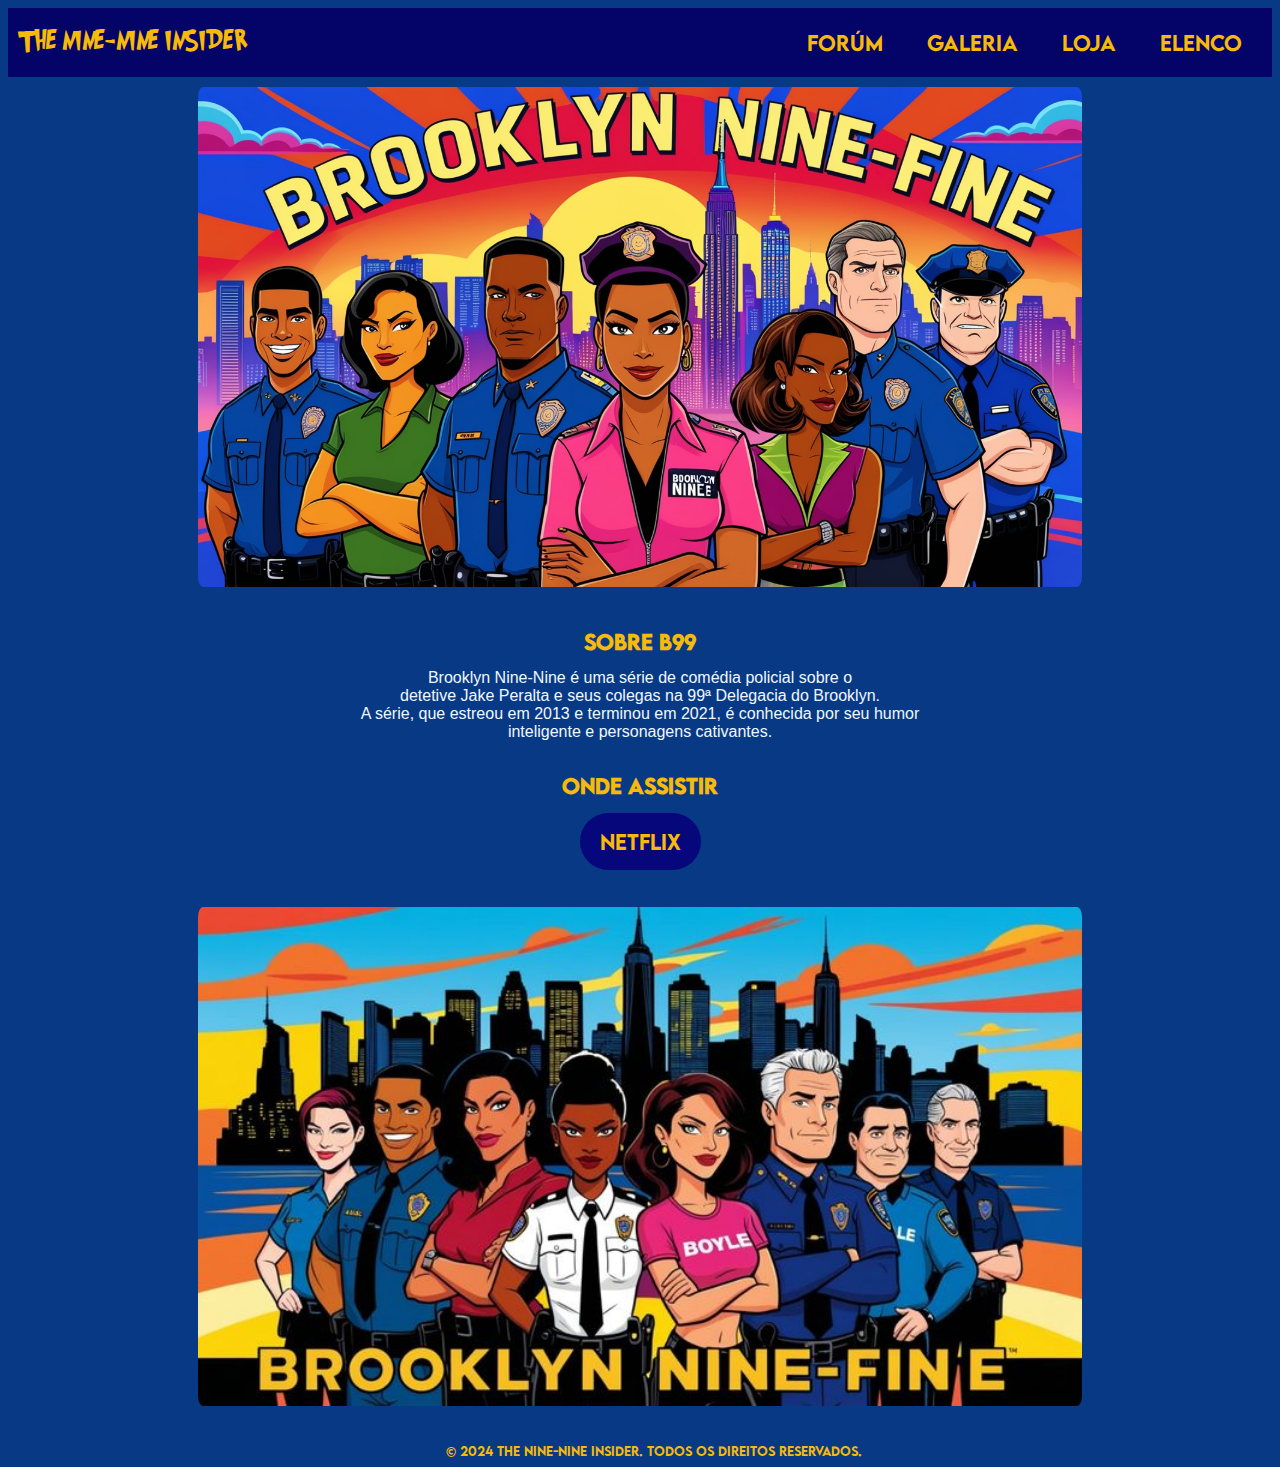
<file: index.html>
<!DOCTYPE html>
<html lang="en">

<head>

    <meta charset="UTF-8">
    <meta name="viewport" content="width=device-width, initial-scale=1.0">
    <title>The 99th Insider</title>
    <link rel="Stylesheet" type="text/css" href="stylo.css">

</head>

<body>

    <header>

        <span id="bnn"> THE NINE-NINE INSIDER </span>

        <nav>
            <ul class="nv">
                <li> <a href="https://www.reddit.com/r/brooklynninenine/" target="_blank"> FORÚM </a></li>
                <li> <a href="https://pin.it/5udqBXhdB" target="_blank"> GALERIA</a></li>
                <li> <a href="https://www.lojageeklandia.com.br/loja/busca.php?loja=681327&palavra_busca=brooklyn+nine"
                        target="_blank"> LOJA </a></li>
                <li> <a href="https://www.google.com/search?q=brooklyn+99&gs_lcrp=EgZjaHJvbWUyBggAEEUYOTIICAEQABgWGB4yCAgCEAAYFhgeMggIAxAAGBYYHjIICAQQABgWGB4yCAgFEAAYFhgeMgoIBhAAGIAEGKIEMgoIBxAAGIAEGKIEMgoICBAAGIAEGKIE0gEINjEzNmowajeoAgCwAgA&sourceid=chrome&ie=UTF-8&si=ACC90nxuVQO9WBG-fCGFSorfPFXl6W4wPFGqbnryUTKndh0rI0_dwgEuHPJYJ3ebK-3oosKX7dw_3tiPx53xqaMtwnEiRaD3tMqjujNt69OxcOKgT4WUQP0%3D&ictx=1&ved=2ahUKEwjd5rqesN-JAxUBrpUCHU_hG9gQyNoBKAB6BAgVEAA#wptab=si:ACC90nwSPcoRnFMSz6UIZFBncsNfAopMCof8jIiZV1jgxiL3ZLq7xo8eL4bRBUYDjv24d8Bk0p2lCeUNXBWdMJXawUa6RU4cbozr88O6USCTFw95V8QVI_fs7ainyu39VVURGkKLHPTVQiJCFxGFx8Cqn6X8bdt8Zg%3D%3D"
                        target="_blank"> ELENCO</a></li>
            </ul>
        </nav>

    </header>

    <main>

        <div class="gallery">
            <img src="img1.jpg" alt="imagem brooklyn nine-nine" class="image" alt="A gallery image">
        </div>

        <!--<p id="nypd">Um olhar por trás da cena de NYPD</p>-->

        <br>

        <div class="p">
            <h1 class="sobre"> SOBRE B99 </h1>
            <p id="sobretexto"> Brooklyn Nine-Nine é uma série de comédia policial sobre o<br> detetive Jake Peralta e
                seus colegas na 99ª Delegacia do Brooklyn.
                <br>A série, que estreou em 2013 e terminou em 2021, é conhecida por seu humor<br> inteligente e
                personagens cativantes.
            </p>
        </div>

        <br>


        <h1 class="sobre"> ONDE ASSISTIR </h1>
        <div class="container">
            <a href="https://www.netflix.com/br/title/70281562?source=35" target="_blank"> <button id="bt2"> Netflix
                </button>
        </div>

        <br>

        <div class="gallery">
            <img src="img2.jpeg" alt="imagem brooklyn nine-nine" class="image" alt="A gallery image">
        </div>


    </main>
</body>

<script> window.alert('Esse site é seguro, fique tranquilo! :)')</script>

<footer>

    <br>

    <p id="direitos">&copy; 2024 The Nine-Nine Insider. Todos os direitos reservados.</p>

</footer>

</html>
</file>
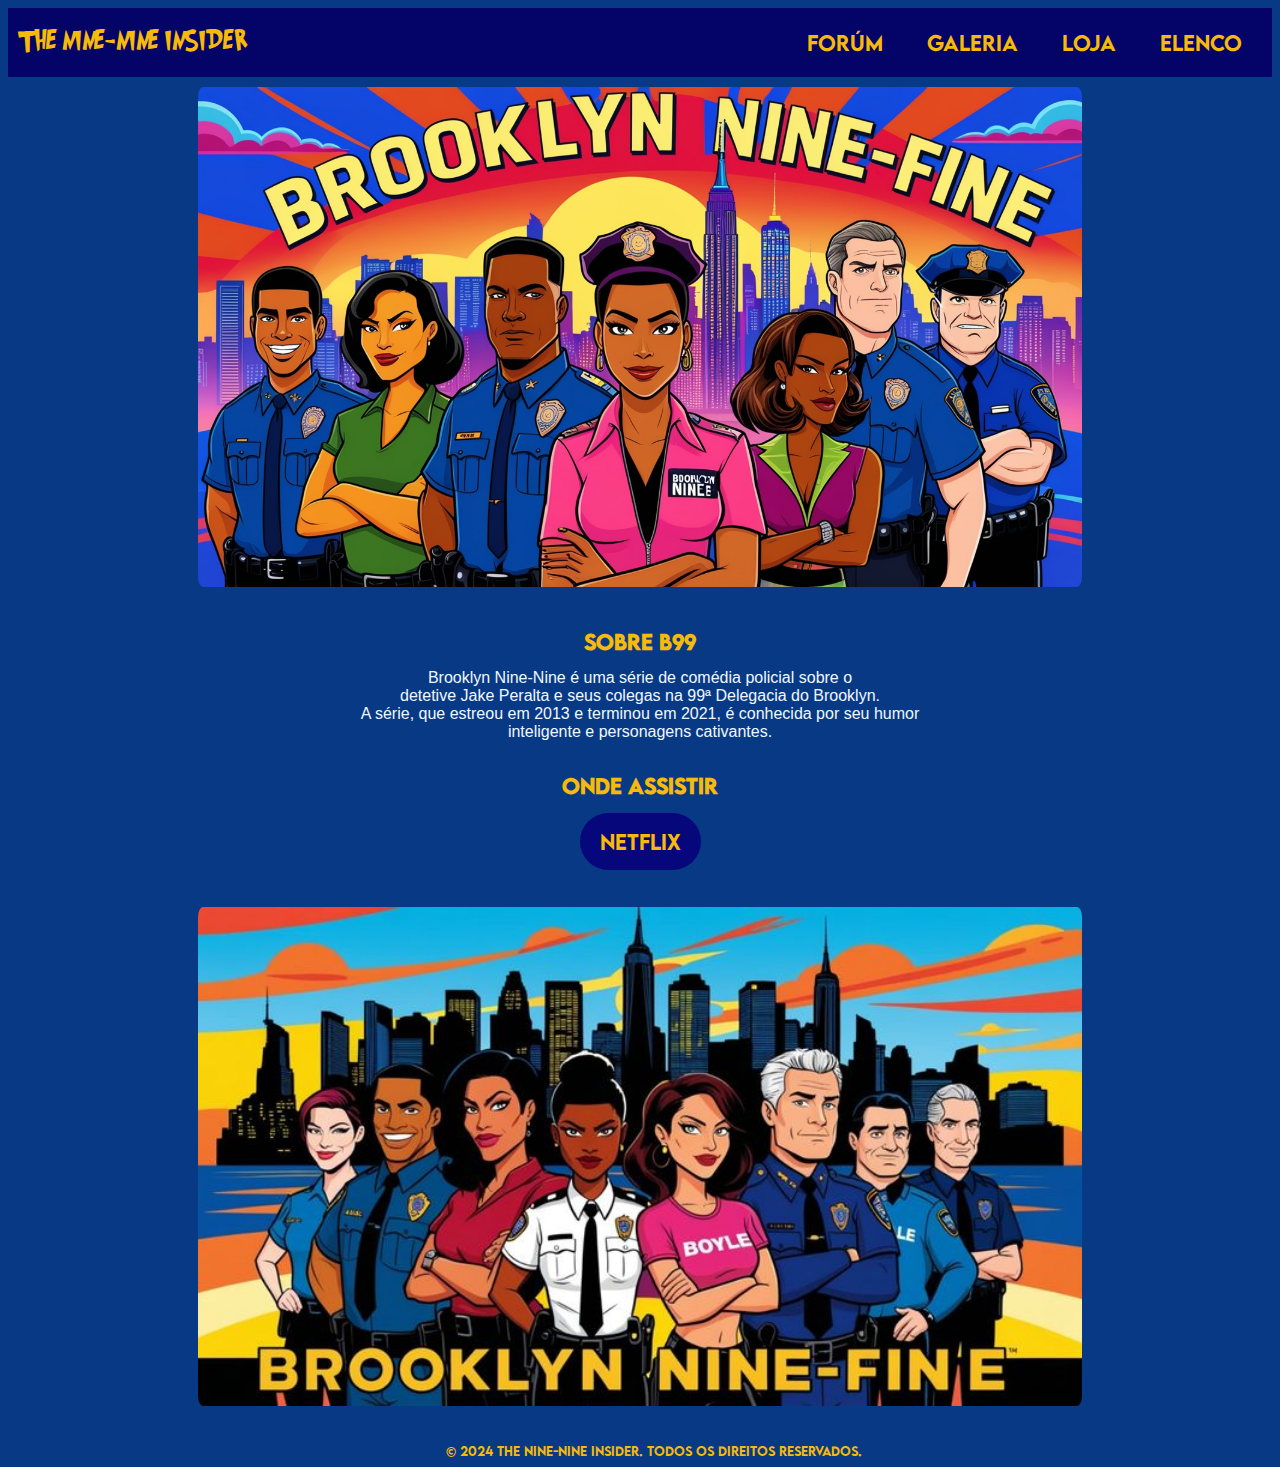
<file: index-Karoliny.html>
<!DOCTYPE html>
<html lang="en">
<head>

    <meta charset="UTF-8">
    <meta name="viewport" content="width=device-width, initial-scale=1.0">
    <title>The 99th Insider</title>
    <link rel="Stylesheet" type="text/css" href="stylo.css">
    
</head>

<body>

    <header>

        <span id="bnn"> THE NINE-NINE INSIDER </span>

<nav>
    <ul class="nv">
        <li> <a href="https://www.reddit.com/r/brooklynninenine/" target="_blank"> FORÚM </a></li>
        <li> <a href="https://pin.it/5udqBXhdB" target="_blank"> GALERIA</a></li>
        <li> <a href="https://www.lojageeklandia.com.br/loja/busca.php?loja=681327&palavra_busca=brooklyn+nine" target="_blank"> LOJA </a></li>
        <li> <a href="https://www.google.com/search?q=brooklyn+99&gs_lcrp=EgZjaHJvbWUyBggAEEUYOTIICAEQABgWGB4yCAgCEAAYFhgeMggIAxAAGBYYHjIICAQQABgWGB4yCAgFEAAYFhgeMgoIBhAAGIAEGKIEMgoIBxAAGIAEGKIEMgoICBAAGIAEGKIE0gEINjEzNmowajeoAgCwAgA&sourceid=chrome&ie=UTF-8&si=ACC90nxuVQO9WBG-fCGFSorfPFXl6W4wPFGqbnryUTKndh0rI0_dwgEuHPJYJ3ebK-3oosKX7dw_3tiPx53xqaMtwnEiRaD3tMqjujNt69OxcOKgT4WUQP0%3D&ictx=1&ved=2ahUKEwjd5rqesN-JAxUBrpUCHU_hG9gQyNoBKAB6BAgVEAA#wptab=si:ACC90nwSPcoRnFMSz6UIZFBncsNfAopMCof8jIiZV1jgxiL3ZLq7xo8eL4bRBUYDjv24d8Bk0p2lCeUNXBWdMJXawUa6RU4cbozr88O6USCTFw95V8QVI_fs7ainyu39VVURGkKLHPTVQiJCFxGFx8Cqn6X8bdt8Zg%3D%3D" target="_blank"> ELENCO</a></li>
    </ul>
</nav>

    </header>
    
    <main> 

        <div class="gallery">
        <img src="img1.jpg" alt="imagem brooklyn nine-nine" class="image"
        alt="A gallery image"> 
        </div>

        <!--<p id="nypd">Um olhar por trás da cena de NYPD</p>-->

        <br>

            <div class="p">
        <h1 class="sobre"> SOBRE B99 </h1>
        <p id="sobretexto"> Brooklyn Nine-Nine é uma série de comédia policial sobre o<br> detetive Jake Peralta e seus colegas na 99ª Delegacia do Brooklyn.
            <br>A série, que estreou em 2013 e terminou em 2021, é conhecida por seu humor<br> inteligente e personagens cativantes. </p>
            </div>
            
            <br>
        

        <h1 class="sobre"> ONDE ASSISTIR </h1>
        <div class="container"> 
        <a href="https://www.netflix.com/br/title/70281562?source=35" target="_blank">  <button id="bt2" > Netflix </button>
        </div>

        <br>

        <div class="gallery">
            <img src="img2.jpeg" alt="imagem brooklyn nine-nine" class="image"
            alt="A gallery image"> 
            </div>


    </main>
</body>

<footer>

    <br>

    <p id="direitos">&copy; 2024 The Nine-Nine Insider. Todos os direitos reservados.</p>

</footer>

<script> window.alert('Esse site é seguro, fica tranquilo :)')</script>

</html>
</file>
<file: stylo.css>
@font-face {
    font-family: GR;
    src: url('gr font.otf') format('opentype');
    font-weight: normal;
    font-style: normal;
}

@font-face {
    font-family: lemon milk;
    src: url('milk.otf') format('opentype');
    font-weight: normal;
    font-style: normal;
}

body {
    background-color: RGB(8, 57, 133);
    color: white;
}

#bnn {
    font-size: 25px;
    color: RGB(247, 186, 10);
    font-family: GR;
    font-style: normal;
    line-height: 1, 5cm;
}

li,
a,
button {
    font-size: 20px;
    color: RGB(247, 186, 10);
    text-decoration: none;
    font-family: lemon milk;
}

.sobre {
    font-size: 20px;
    text-align: center;
    color: RGB(247, 186, 10);
    text-decoration: none;
    font-family: lemon milk;
}

p {
    margin: 0;
    text-indent: 3ch;
}

#direitos {
    font-size: 12px;
    text-align: center;
    color: RGB(247, 186, 10);
    text-decoration: none;
    font-family: lemon milk;

}

#sobretexto {
    color: aliceblue;
    text-indent: 0;
    display: inline-block;
    font-family: Arial, Helvetica, sans-serif;
    text-align: center;
    align-items: center;
    justify-content: center;
    justify-items: center;
}

.p {
    text-align: center;
    align-items: center;
    justify-content: center;
    justify-items: center;
}

header {
    display: flex;
    justify-content: space-between;
    align-items: center;
    padding: 5px 10px;
    background-color: rgb(4, 4, 104);
}

.nv {
    list-style: none;
}

.nv li {
    display: inline-block;
    padding: 0px 20px;

}

.nv li a:hover {
    color: beige;
}

button {
    background-color: rgb(7, 7, 124);
    padding: 15px 20px;
    border: none;
    border-radius: 80px;
    cursor: pointer;
}

.container {
    text-align: center;
}

#bt2 {
    display: inline-block;
    margin: 0 auto;
}


.gallery {
    width: 100%;
}

.gallery .image {
    width: 70%;
    display: block;
    margin: 0 auto;
    padding: 10px 15px;
    border: none;
    border-radius: 20px;
}
</file>
